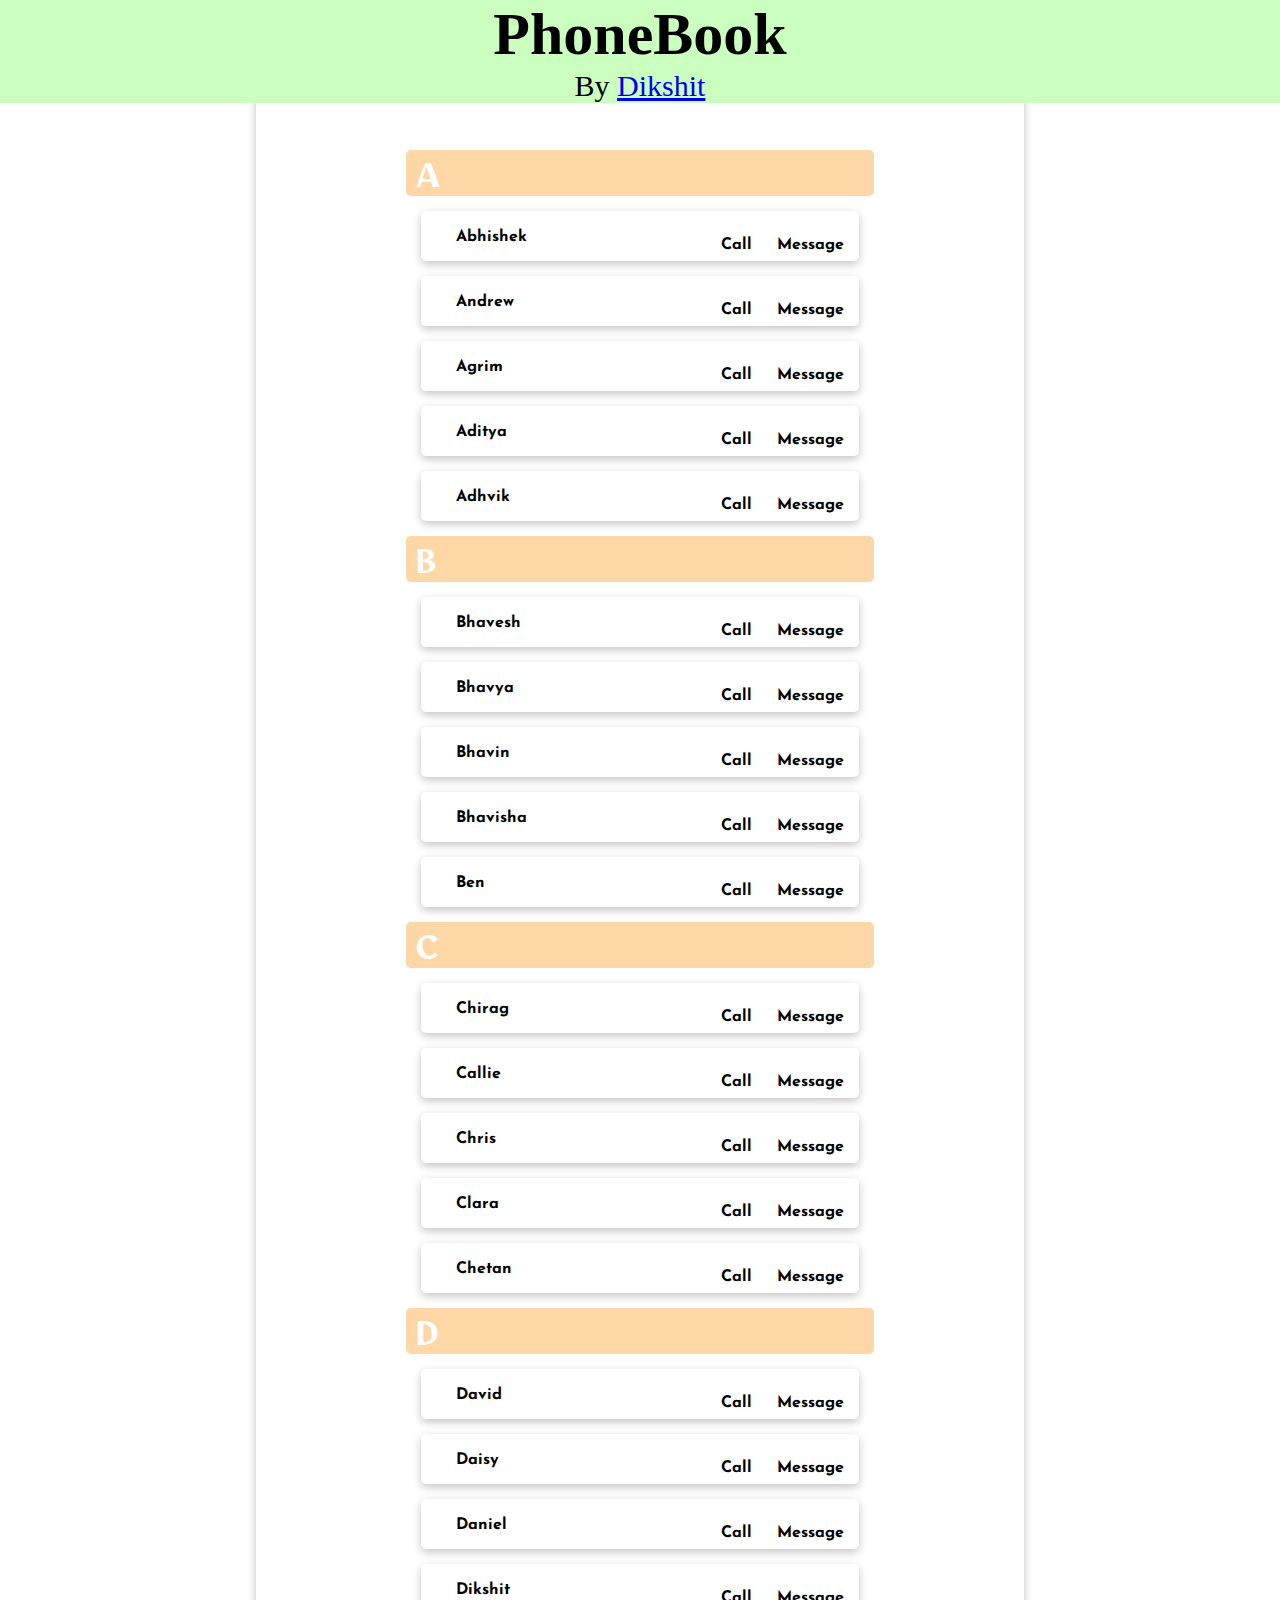
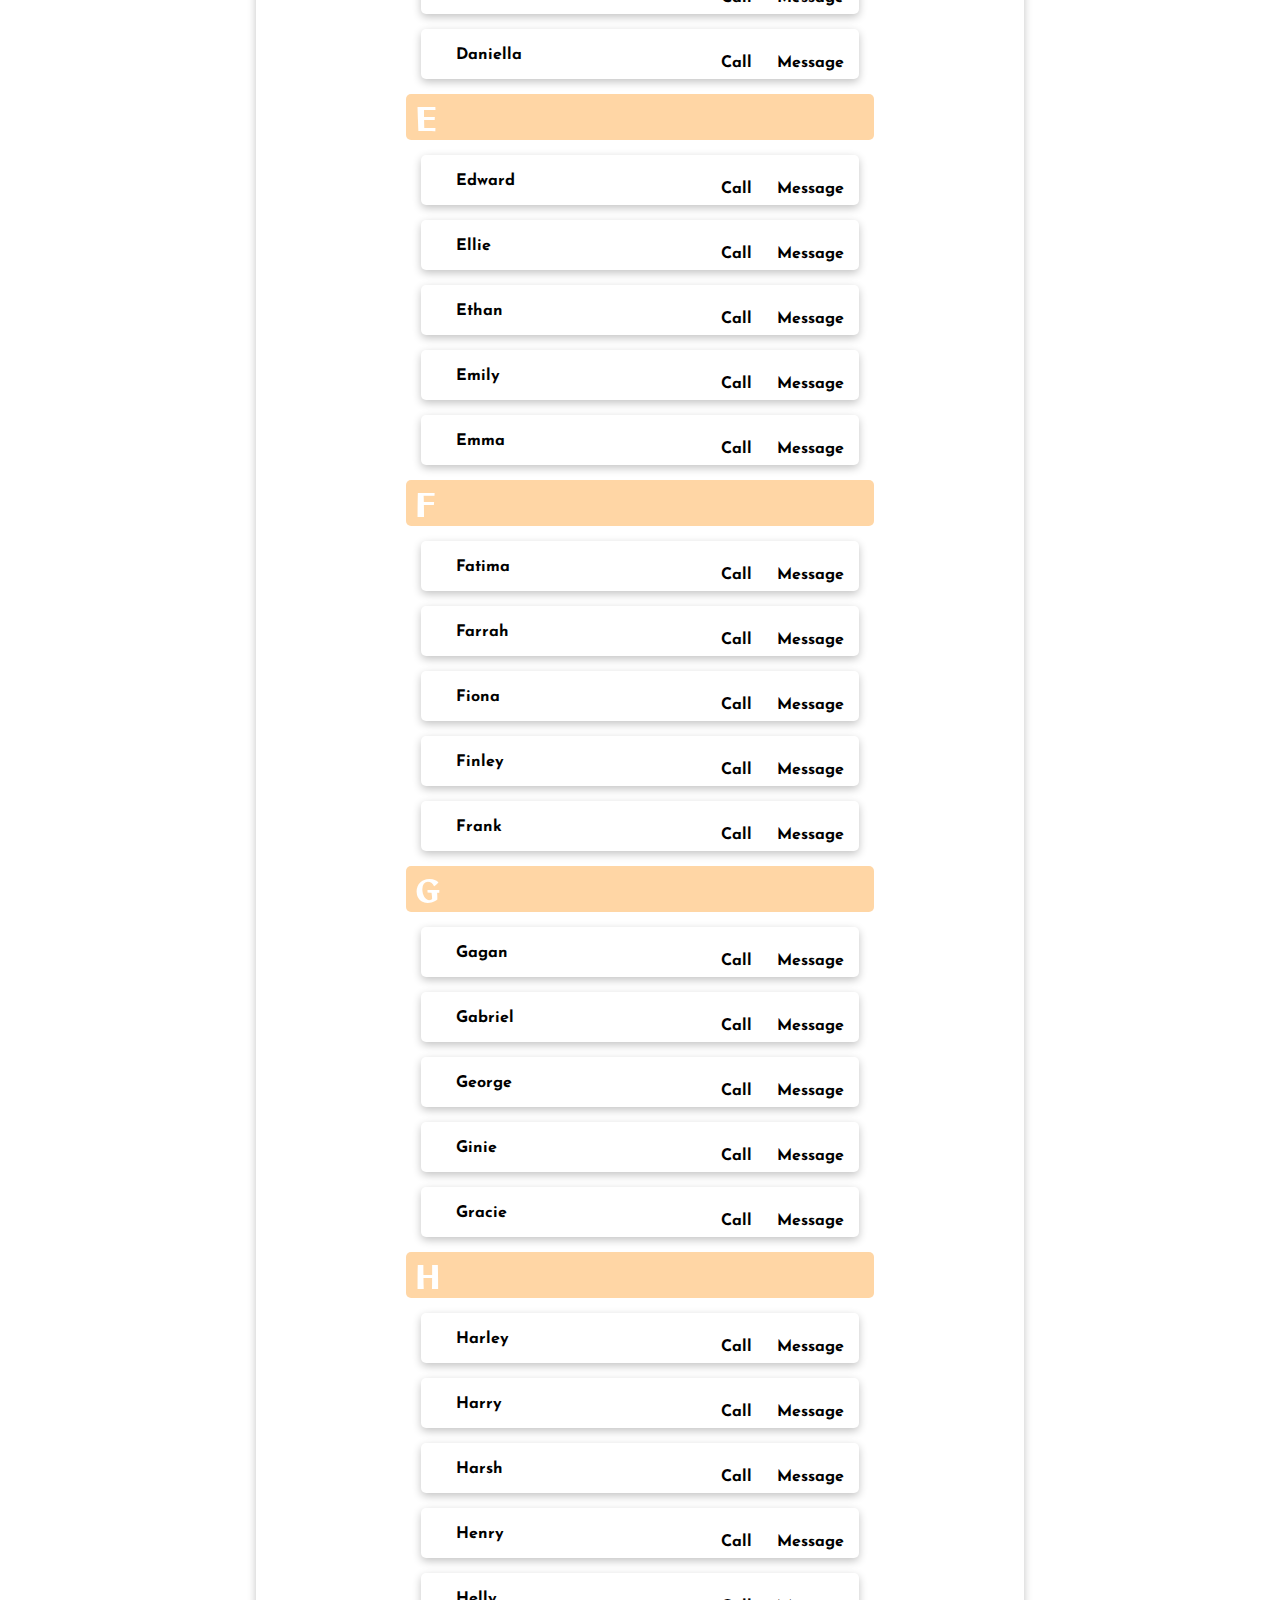
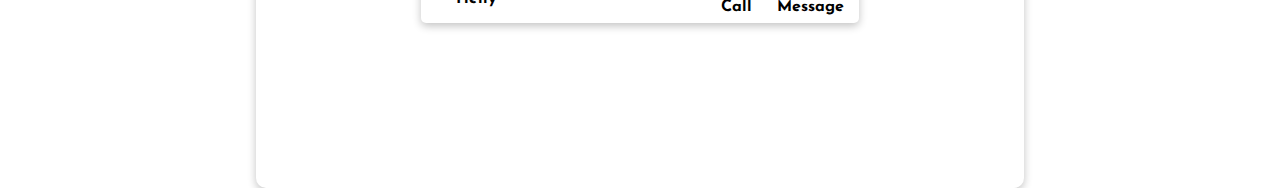
<file: Assignment 2/index.html>
<html>
    <head>
        <meta charset="UTF-8" />
        <meta http-equiv="X-UA-Compatible" content="IE=edge" />
        <meta name="viewport" content="width=device-width, initial-scale=1.0" />
        <title>Assignment 2 PhoneBook</title>
        <!--CSS FILE LINK-->
        <link rel="stylesheet" href="style.css">
        <!--UNICONS FILE LINK-->
        <link rel="stylesheet" href="https://unicons.iconscout.com/release/v4.0.0/css/line.css">
    </head>
    <body>
        <nav>
            <h1>PhoneBook</h1>
            <span class="headspan">By
                <a href="https://github.com/Dikshit141"> Dikshit</a>
            </span>
        </nav>
        <div class="box">
          <div class="contacts">A</div>
          <div class="content">
                <ul>
                    <li>
                        <i class="uil uil-user-square"></i>Abhishek
                        <span class="cnum">
                         <i class="uil uil-calling"></i>Call
                         <i class="uil uil-comment-alt-message"></i>Message
                        </span>
                    </li>
                    <li>
                        <i class="uil uil-user-square"></i>Andrew
                        <span class="cnum">
                          <i class="uil uil-calling"></i>Call
                          <i class="uil uil-comment-alt-message"></i>Message
                        </span>
                    </li>
                    <li>
                       <i class="uil uil-user-square"></i>Agrim
                        <span class="cnum">
                          <i class="uil uil-calling"></i>Call
                          <i class="uil uil-comment-alt-message"></i>Message
                        </span>
                    </li>
                    <li>
                       <i class="uil uil-user-square"></i>Aditya
                       <span class="cnum">
                          <i class="uil uil-calling"></i>Call
                          <i class="uil uil-comment-alt-message"></i>Message
                        </span>
                    </li>
                    <li>
                        <i class="uil uil-user-square"></i>Adhvik
                        <span class="cnum">
                         <i class="uil uil-calling"></i>Call
                         <i class="uil uil-comment-alt-message"></i>Message
                        </span>
                    </li>
                </ul>
            </div>
            <div class="contacts">B</div>
            <div class="content">
              <ul>
                  <li>
                      <i class="uil uil-user-square"></i>Bhavesh
                       <span class="cnum">
                           <i class="uil uil-calling"></i>Call
                           <i class="uil uil-comment-alt-message"></i>Message
                        </span>
                      </li>
                    <li>
                          <i class="uil uil-user-square"></i>Bhavya
                      <span class="cnum">
                            <i class="uil uil-calling"></i>Call
                            <i class="uil uil-comment-alt-message"></i>Message
                      </span>
                   </li>
                   <li>
                         <i class="uil uil-user-square"></i>Bhavin
                          <span class="cnum">
                            <i class="uil uil-calling"></i>Call
                            <i class="uil uil-comment-alt-message"></i>Message
                          </span>
                  </li>
                      <li>
                         <i class="uil uil-user-square"></i>Bhavisha
                         <span class="cnum">
                            <i class="uil uil-calling"></i>Call
                            <i class="uil uil-comment-alt-message"></i>Message
                          </span>
                      </li>
                      <li>
                          <i class="uil uil-user-square"></i>Ben
                          <span class="cnum">
                           <i class="uil uil-calling"></i>Call
                           <i class="uil uil-comment-alt-message"></i>Message
                          </span>
                      </li>
                </ul>
          </div>
              <div class="contacts">C</div>
              <div class="content">
                    <ul>
                        <li>
                            <i class="uil uil-user-square"></i>Chirag
                            <span class="cnum">
                             <i class="uil uil-calling"></i>Call
                             <i class="uil uil-comment-alt-message"></i>Message
                            </span>
                        </li>
                        <li>
                            <i class="uil uil-user-square"></i>Callie
                            <span class="cnum">
                              <i class="uil uil-calling"></i>Call
                              <i class="uil uil-comment-alt-message"></i>Message
                            </span>
                        </li>
                        <li>
                           <i class="uil uil-user-square"></i>Chris
                            <span class="cnum">
                              <i class="uil uil-calling"></i>Call
                              <i class="uil uil-comment-alt-message"></i>Message
                            </span>
                        </li>
                        <li>
                           <i class="uil uil-user-square"></i>Clara
                           <span class="cnum">
                              <i class="uil uil-calling"></i>Call
                              <i class="uil uil-comment-alt-message"></i>Message
                            </span>
                        </li>
                        <li>
                            <i class="uil uil-user-square"></i>Chetan
                            <span class="cnum">
                             <i class="uil uil-calling"></i>Call
                             <i class="uil uil-comment-alt-message"></i>Message
                            </span>
                        </li>
                    </ul>
         </div>
                <div class="contacts">D</div>
            <div class="content">
                      <ul>
                          <li>
                              <i class="uil uil-user-square"></i>David
                              <span class="cnum">
                               <i class="uil uil-calling"></i>Call
                               <i class="uil uil-comment-alt-message"></i>Message
                              </span>
                          </li>
                          <li>
                              <i class="uil uil-user-square"></i>Daisy
                              <span class="cnum">
                                <i class="uil uil-calling"></i>Call
                                <i class="uil uil-comment-alt-message"></i>Message
                              </span>
                          </li>
                          <li>
                             <i class="uil uil-user-square"></i>Daniel
                              <span class="cnum">
                                <i class="uil uil-calling"></i>Call
                                <i class="uil uil-comment-alt-message"></i>Message
                              </span>
                          </li>
                          <li>
                             <i class="uil uil-user-square"></i>Dikshit
                             <span class="cnum">
                                <i class="uil uil-calling"></i>Call
                                <i class="uil uil-comment-alt-message"></i>Message
                              </span>
                          </li>
                          <li>
                              <i class="uil uil-user-square"></i>Daniella
                              <span class="cnum">
                               <i class="uil uil-calling"></i>Call
                               <i class="uil uil-comment-alt-message"></i>Message
                              </span>
                          </li>
                      </ul>
            </div>
                  <div class="contacts">E</div>
              <div class="content">
                        <ul>
                            <li>
                                <i class="uil uil-user-square"></i>Edward
                                <span class="cnum">
                                 <i class="uil uil-calling"></i>Call
                                 <i class="uil uil-comment-alt-message"></i>Message
                                </span>
                            </li>
                            <li>
                                <i class="uil uil-user-square"></i>Ellie
                                <span class="cnum">
                                  <i class="uil uil-calling"></i>Call
                                  <i class="uil uil-comment-alt-message"></i>Message
                                </span>
                            </li>
                            <li>
                               <i class="uil uil-user-square"></i>Ethan
                                <span class="cnum">
                                  <i class="uil uil-calling"></i>Call
                                  <i class="uil uil-comment-alt-message"></i>Message
                                </span>
                            </li>
                            <li>
                               <i class="uil uil-user-square"></i>Emily
                               <span class="cnum">
                                  <i class="uil uil-calling"></i>Call
                                  <i class="uil uil-comment-alt-message"></i>Message
                                </span>
                            </li>
                            <li>
                                <i class="uil uil-user-square"></i>Emma
                                <span class="cnum">
                                 <i class="uil uil-calling"></i>Call
                                 <i class="uil uil-comment-alt-message"></i>Message
                                </span>
                            </li>
                        </ul>
                </div>
                    <div class="contacts">F</div>
                <div class="content">
                          <ul>
                              <li>
                                  <i class="uil uil-user-square"></i>Fatima
                                  <span class="cnum">
                                   <i class="uil uil-calling"></i>Call
                                   <i class="uil uil-comment-alt-message"></i>Message
                                  </span>
                              </li>
                              <li>
                                  <i class="uil uil-user-square"></i>Farrah
                                  <span class="cnum">
                                    <i class="uil uil-calling"></i>Call
                                    <i class="uil uil-comment-alt-message"></i>Message
                                  </span>
                              </li>
                              <li>
                                 <i class="uil uil-user-square"></i>Fiona
                                  <span class="cnum">
                                    <i class="uil uil-calling"></i>Call
                                    <i class="uil uil-comment-alt-message"></i>Message
                                  </span>
                              </li>
                              <li>
                                 <i class="uil uil-user-square"></i>Finley
                                 <span class="cnum">
                                    <i class="uil uil-calling"></i>Call
                                    <i class="uil uil-comment-alt-message"></i>Message
                                  </span>
                              </li>
                              <li>
                                  <i class="uil uil-user-square"></i>Frank
                                  <span class="cnum">
                                   <i class="uil uil-calling"></i>Call
                                   <i class="uil uil-comment-alt-message"></i>Message
                                  </span>
                              </li>
                          </ul>
                </div>
                      <div class="contacts">G</div>
                <div class="content">
                            <ul>
                                <li>
                                    <i class="uil uil-user-square"></i>Gagan
                                    <span class="cnum">
                                     <i class="uil uil-calling"></i>Call
                                     <i class="uil uil-comment-alt-message"></i>Message
                                    </span>
                                </li>
                                <li>
                                    <i class="uil uil-user-square"></i>Gabriel
                                    <span class="cnum">
                                      <i class="uil uil-calling"></i>Call
                                      <i class="uil uil-comment-alt-message"></i>Message
                                    </span>
                                </li>
                                <li>
                                   <i class="uil uil-user-square"></i>George
                                    <span class="cnum">
                                      <i class="uil uil-calling"></i>Call
                                      <i class="uil uil-comment-alt-message"></i>Message
                                    </span>
                                </li>
                                <li>
                                   <i class="uil uil-user-square"></i>Ginie
                                   <span class="cnum">
                                      <i class="uil uil-calling"></i>Call
                                      <i class="uil uil-comment-alt-message"></i>Message
                                    </span>
                                </li>
                                <li>
                                    <i class="uil uil-user-square"></i>Gracie
                                    <span class="cnum">
                                     <i class="uil uil-calling"></i>Call
                                     <i class="uil uil-comment-alt-message"></i>Message
                                    </span>
                                </li>
                            </ul>
              </div>
                        <div class="contacts">H</div>
              <div class="content">
                              <ul>
                                  <li>
                                      <i class="uil uil-user-square"></i>Harley
                                      <span class="cnum">
                                       <i class="uil uil-calling"></i>Call
                                       <i class="uil uil-comment-alt-message"></i>Message
                                      </span>
                                  </li>
                                  <li>
                                      <i class="uil uil-user-square"></i>Harry
                                      <span class="cnum">
                                        <i class="uil uil-calling"></i>Call
                                        <i class="uil uil-comment-alt-message"></i>Message
                                      </span>
                                  </li>
                                  <li>
                                     <i class="uil uil-user-square"></i>Harsh
                                      <span class="cnum">
                                        <i class="uil uil-calling"></i>Call
                                        <i class="uil uil-comment-alt-message"></i>Message
                                      </span>
                                  </li>
                                  <li>
                                     <i class="uil uil-user-square"></i>Henry
                                     <span class="cnum">
                                        <i class="uil uil-calling"></i>Call
                                        <i class="uil uil-comment-alt-message"></i>Message
                                      </span>
                                  </li>
                                  <li>
                                      <i class="uil uil-user-square"></i>Helly
                                      <span class="cnum">
                                       <i class="uil uil-calling"></i>Call
                                       <i class="uil uil-comment-alt-message"></i>Message
                                      </span>
                                  </li>
                              </ul>
                </div>
          </div>
            
    </body>
</html>
</file>
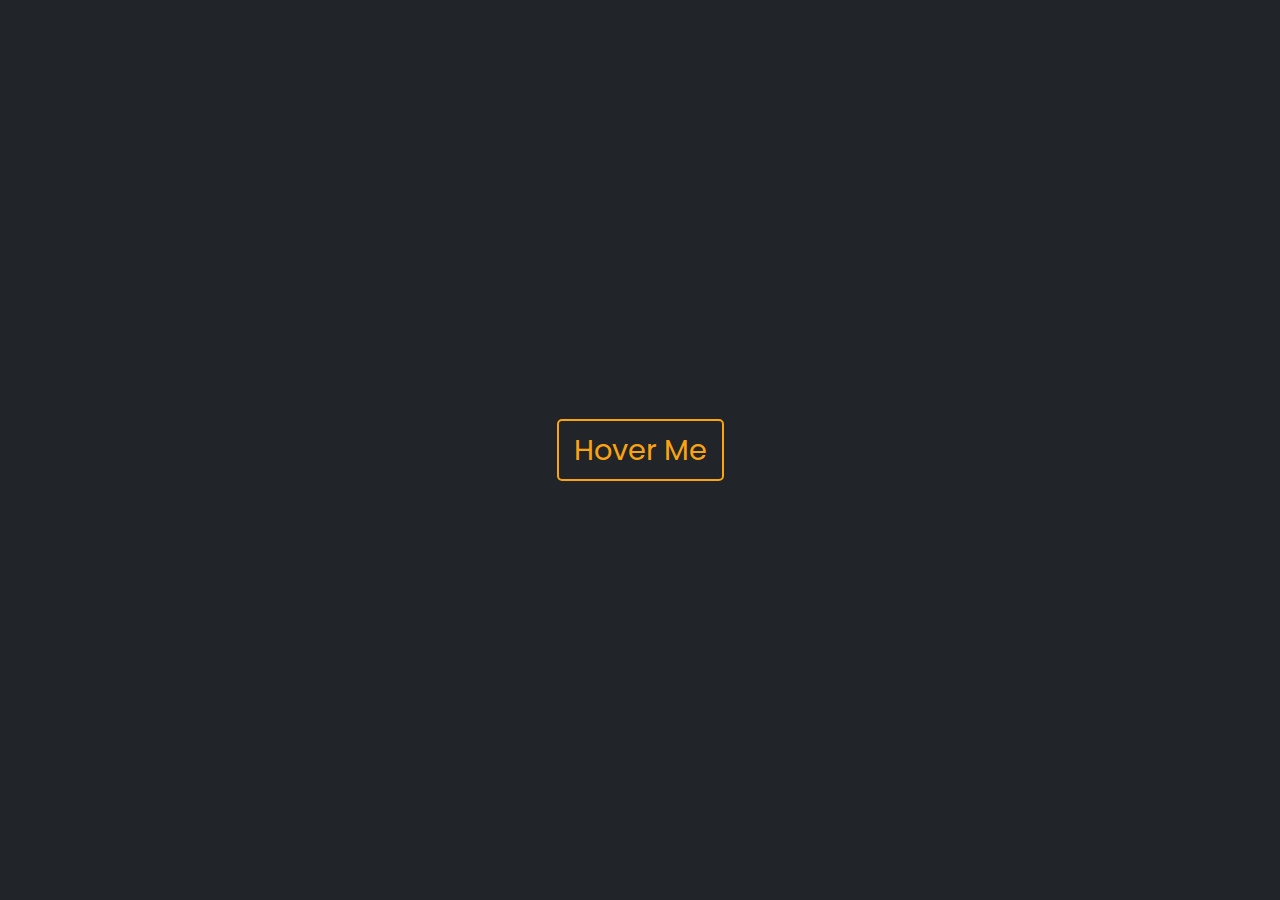
<file: Assignment 3/index.html>
<!DOCTYPE html>
<html lang="en">

<head>
    <meta charset="UTF-8" />
    <meta http-equiv="X-UA-Compatible" content="IE=edge" />
    <meta name="viewport" content="width=device-width, initial-scale=1.0" />
    <title>Assignment 3 (Animated Button)</title>

    <!-- External CSS File -->
    <link rel="stylesheet" href="style.css" />

    <!-- Unicons Link -->
    <link rel="stylesheet" href="https://unicons.iconscout.com/release/v4.0.0/css/line.css" />
</head>
<body>
       <!-- Button Code -->
       <div class="container">
           <button class="btn">
               Hover Me
               <i class="uil uil-angle-double-right"></i>
           </button>
       </div>
</body>

</html>
</file>
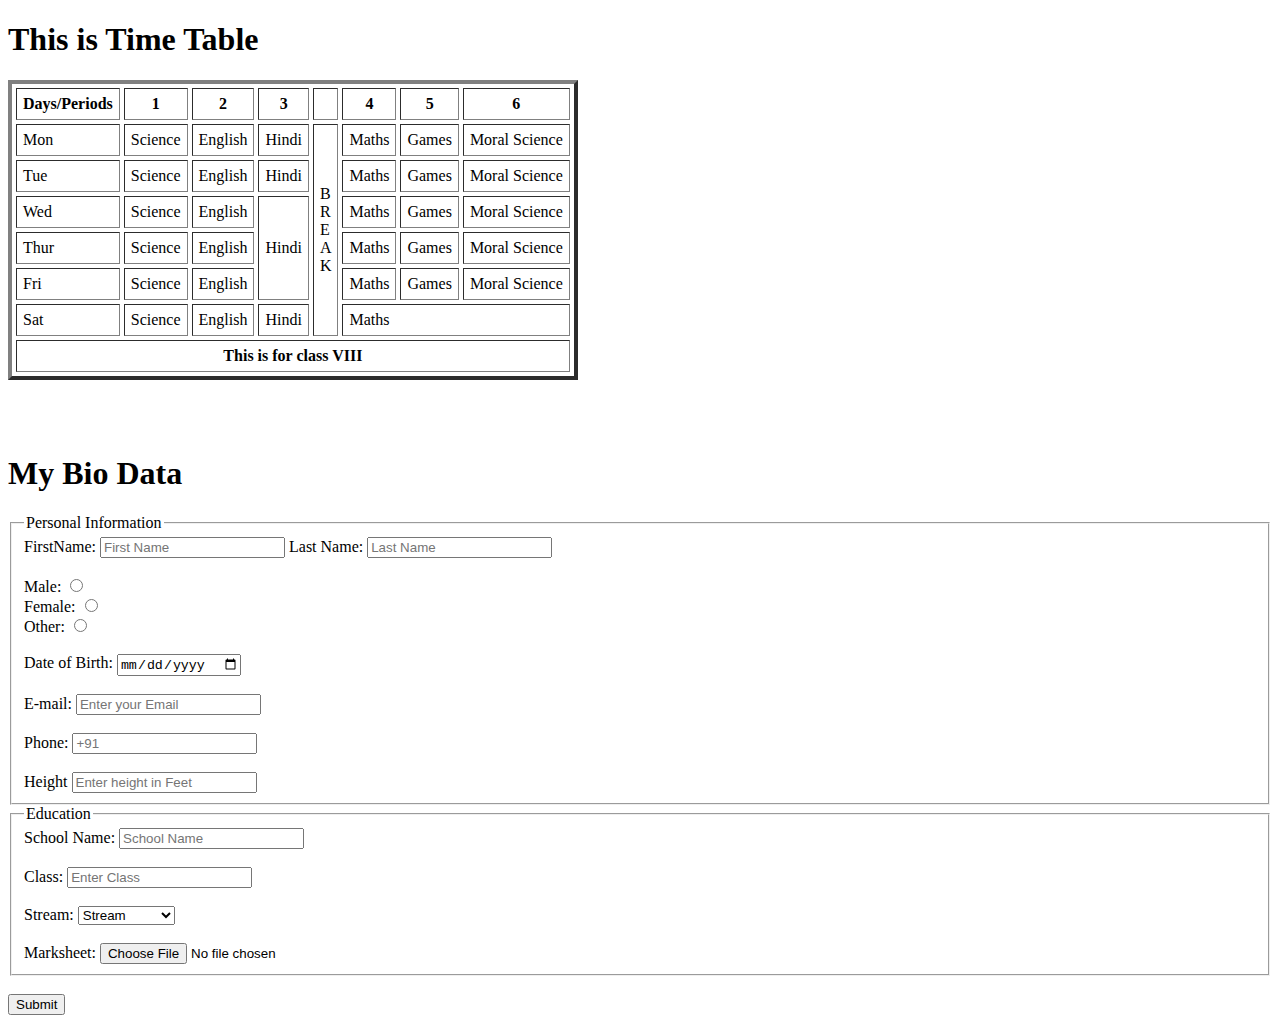
<file: Assignment1/index.html>
<!DOCTYPE html>
<html lang="en">

<head>
    <meta charset="UTF-8">
    <meta http-equiv="X-UA-Compatible" content="IE=edge">
    <meta name="viewport" content="width=device-width, initial-scale=1.0">
    <title>Assignment1 </title>
</head>

<body>
    <div class="form">
        <h1>This is Time Table</h1>
        <table border="4" cellspacing="4" cellpadding="6">
            <thead>
                <th>Days/Periods</th>
                <th>1</th>
                <th>2</th>
                <th>3</th>
                <th></th>
                <th>4</th>
                <th>5</th>
                <th>6</th>
            </thead>
            <tbody>
                <tr>
                    <td>Mon</td>
                    <td>Science</td>
                    <td>English</td>
                    <td>Hindi</td>
                    <td rowspan="6">B <br> R <br> E <br> A <br> K</td>
                    <td>Maths</td>
                    <td>Games</td>
                    <td>Moral Science</td>
                </tr>
                <tr>
                    <td>Tue</td>
                    <td>Science</td>
                    <td>English</td>
                    <td>Hindi</td>
                    <td>Maths</td>
                    <td>Games</td>
                    <td>Moral Science</td>
                </tr>
                <tr>
                    <td>Wed</td>
                    <td>Science</td>
                    <td>English</td>
                    <td rowspan="3">Hindi</td>
                    <td>Maths</td>
                    <td>Games</td>
                    <td>Moral Science</td>
                </tr>
                <tr>
                    <td>Thur</td>
                    <td>Science</td>
                    <td>English</td>    
                    <td>Maths</td>
                    <td>Games</td>
                    <td>Moral Science</td>
                </tr>
                <tr>
                    <td>Fri</td>
                    <td>Science</td>
                    <td>English</td>
                    <td>Maths</td>
                    <td>Games</td>
                    <td>Moral Science</td>
                </tr>
                <tr>
                    <td>Sat</td>
                    <td>Science</td>
                    <td>English</td>
                    <td>Hindi</td>
                    <td colspan="3">Maths</td>
                </tr>
            </tbody>
            <tfoot>
                <tr>
                    <td colspan="8" align="center"><strong>This is for class VIII</strong></td>
                </tr>
            </tfoot>
        </table>
    </div>
    <br>
    <br>
    <br>
    <div class="wrapper">
        <h1>My Bio Data</h1>
        <div class="personal-Info">
            <!-- <form action=""> -->
            <fieldset>
                <legend> Personal Information </legend>
                <!-- Name -->
                <label for="firstName">FirstName:</label>
                <input type="text" id="firstName" placeholder="First Name">
                <label for="lastName">Last Name:</label>
                <input type="text" id="lastName" placeholder="Last Name">
                <br>
                <br>
                <!-- Gender -->
                <label for="male">Male:</label>
                <input type="radio" id="male" name="fav_language" value="male">
                <br>
                <label for="female">Female:</label>
                <input type="radio" id="female" name="fav_language" value="female">
                <br>
                <label for="other">Other:</label>
                <input type="radio" id="other" name="fav_language" value="other">
                <br>
                <br>
                <!-- D.O.B -->
                <label for="dob">Date of Birth:</label>
                <input type="date" id="dob">
                <br>
                <br>
                <!-- Email -->
                <label for="email">E-mail:</label>
                <input type="email" id="email" placeholder="Enter your Email">
                <br>
                <br>
                <!-- Phone -->
                <label for="phone">Phone:</label>
                <input type="number" id="phone" placeholder="+91">
                <br>
                <br>
                <!-- Height -->
                <label for="height">Height</label>
                <input type="number" id="height" placeholder="Enter height in Feet">

                <!-- </form> -->
            </fieldset>
        </div>
        <div class="education">
            <fieldset>
                <legend>Education</legend>
                <!-- School Name -->
                <label for="school">School Name:</label>
                <input type="text" id="school" placeholder="School Name">
                <br><br>
                <!-- Class -->
                <label for="class">Class:</label>
                <input type="text" id="class" placeholder="Enter Class">
                <br><br>
                <!-- Stream -->
                <label for="stream">Stream:</label>
                <select name="stream" id="stream" >
                    <option value="">Stream</option>
                    <option value="Non Medical">Non-Medical</option>
                    <option value="Medical">Medical</option>
                    <option value="Commerce">Commerce</option>
                    <option value="Arts">Arts</option>
                </select>
                <br><br>
                <!-- Marksheet -->
                <label for="marksheet">Marksheet:</label>
                <input type="file" id="marksheet" accept=".png,.jpeg,.jpg">
            </fieldset>
        </div>
        <br>
        <!-- Submit Button -->
        <button type="submit">Submit</button>
    </div>
</body>

</html>
</file>
<file: Assignment 2/style.css>
@import url('https://fonts.googleapis.com/css2?family=Josefin+Sans&family=Otomanopee+One&display=swap');
*{
    margin: 0px;
    padding:0px;
    box-sizing: border-box;
}
/*NAV*/
nav{
    background-color: #caffbf;
    position: fixed;
    text-align: center;
    width: 100%; 
    font-size: 30px;
    font-family: cursive;
    margin-block-end: 0.67em;
}

.headspan {
    display: inline-block;
    font-size: 30px;
    
}

 /*CONTACT*/
.contacts{
    border-radius: 5px;
    position: sticky;
    top: 13%;
    background-color: #ffd6a5;
    color: white;
    font-family: 'Otomanopee One', sans-serif;
    font-size: 32px;
    padding-left: 10px;
}
/*BOX*/
.box{
    padding: 150px;
    border: 2px black;
    box-shadow: rgba(0, 0, 0, 0.24) 0px 3px 8px;
    border-radius: 10px;
    margin-left: 20%;
    margin-right: 20%;
}

.cnum{
    margin-right: 0px;
}
/*CONTENT*/
.content ul li {
    font-family: 'Josefin Sans', sans-serif;
    font-weight: bold;
    padding: 15px;
    list-style: none;
    box-shadow: rgba(0, 0, 0, 0.24) 0px 3px 8px;
    border-radius: 5px;
    cursor:pointer;
    margin: 15px;
}

/*unicons*/
i.uil-user-square{
    font-size: 20px;
    padding: 10px;
}

.cnum{
    float: right;
}

i.uil-calling,
.uil-comment-alt-message{
    padding: 10px;
    font-size: 30px;
    transition: 0.8s ease-in-out;

}
/* for mobile screens  */

@media only screen and (max-width: 800px)
{
    .content {
        font-size: 5px;
    }
    i.uil-user-square {
        padding: 10px;
        font-size: 15px;
    }
    .cnum {
        font-size: 10px;
    }
    i.uil-calling,
    .uil-comment-alt-message {
        padding: 2px;
        font-size: 15px;
        transition:  0.8s ease-in-out;
    }
}
</file>
<file: Assignment 3/style.css>
@import url("https://fonts.googleapis.com/css2?family=Poppins&display=swap");
* {
    margin: 0;
    padding: 0;
    box-sizing: border-box;
}

body {
    background-color: #212529;
    font-family: "Poppins", sans-serif;
    justify-content: center;
    align-content: center;
    align-items: center;
    text-align: center;
    min-height: 100vh;
    display: flex;
}

button {
    background: none;
    border: 2px solid #fca311;
    font: inherit;
    line-height: 1;
    border-radius: 5px;
    padding: 15px;
    font-size: 1.8rem;
}

button {
    color: #fca311;
    transition: 0.25s;
}

.btn:hover,
.btn:focus {
    border-color: #fff1e6;
    color: #fff1e6;
    box-shadow: 0 0.6em 0.6em -0.4em #fff1e6;
    transform: translateY(-0.25em);
}
</file>
